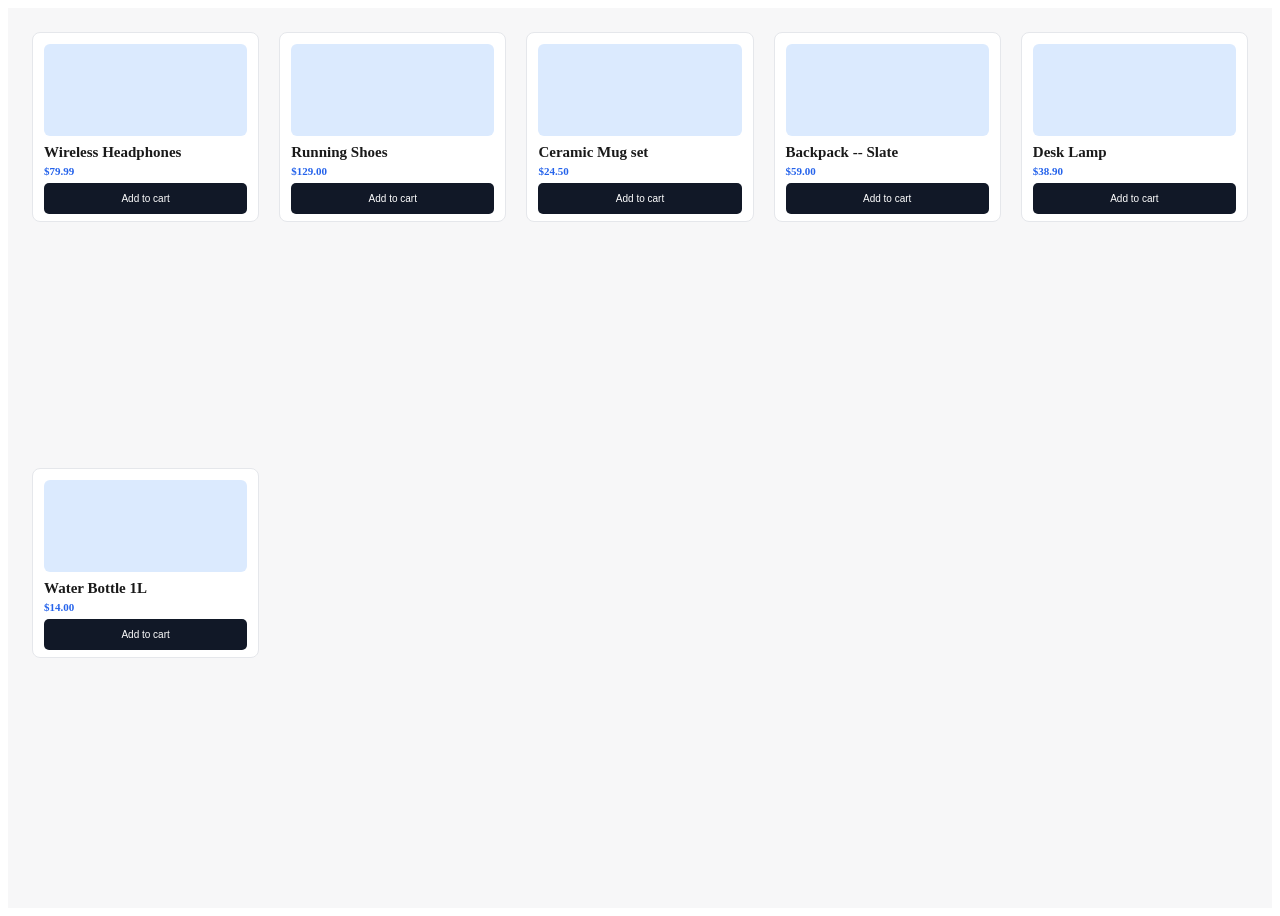
<file: task-02-product-grid/index.html>
<!DOCTYPE html>
<html lang="en">
<head>
  <meta charset="UTF-8">
  <meta name="viewport" content="width=device-width, initial-scale=1.0">
  <title>Task 02 — Product Grid</title>
  <link rel="stylesheet" href="styles.css">
</head>
<body>
  <!-- TODO: use CSS Grid — .product-grid should lay out .product-card items
       in equal-size responsive columns with repeat(auto-fill, minmax(...))
       so the grid reflows automatically as the viewport shrinks or grows,
       with no media queries needed -->
  <main class="product-grid">
    <article class="product-card">
      <div class="img-placeholder"></div>
      <h2 class="product-name">Wireless Headphones</h2>
      <p class="product-price">$79.99</p>
      <button type="button">Add to cart</button>
    </article>
    <article class="product-card">
      <div class="img-placeholder"></div>
      <h2 class="product-name">Running Shoes</h2>
      <p class="product-price">$129.00</p>
      <button type="button">Add to cart</button>
    </article>
    <article class="product-card">
      <div class="img-placeholder"></div>
      <h2 class="product-name">Ceramic Mug set</h2>
      <p class="product-price">$24.50</p>
      <button type="button">Add to cart</button>
    </article>
    <article class="product-card">
      <div class="img-placeholder"></div>
      <h2 class="product-name">Backpack -- Slate</h2>
      <p class="product-price">$59.00</p>
      <button type="button">Add to cart</button>
    </article>
    <article class="product-card">
      <div class="img-placeholder"></div>
      <h2 class="product-name">Desk Lamp</h2>
      <p class="product-price">$38.90</p>
      <button type="button">Add to cart</button>
    </article>
    <article class="product-card">
      <div class="img-placeholder"></div>
      <h2 class="product-name">Water Bottle 1L</h2>
      <p class="product-price">$14.00</p>
      <button type="button">Add to cart</button>
    </article>
  </main>
</body>
</html>
</file>
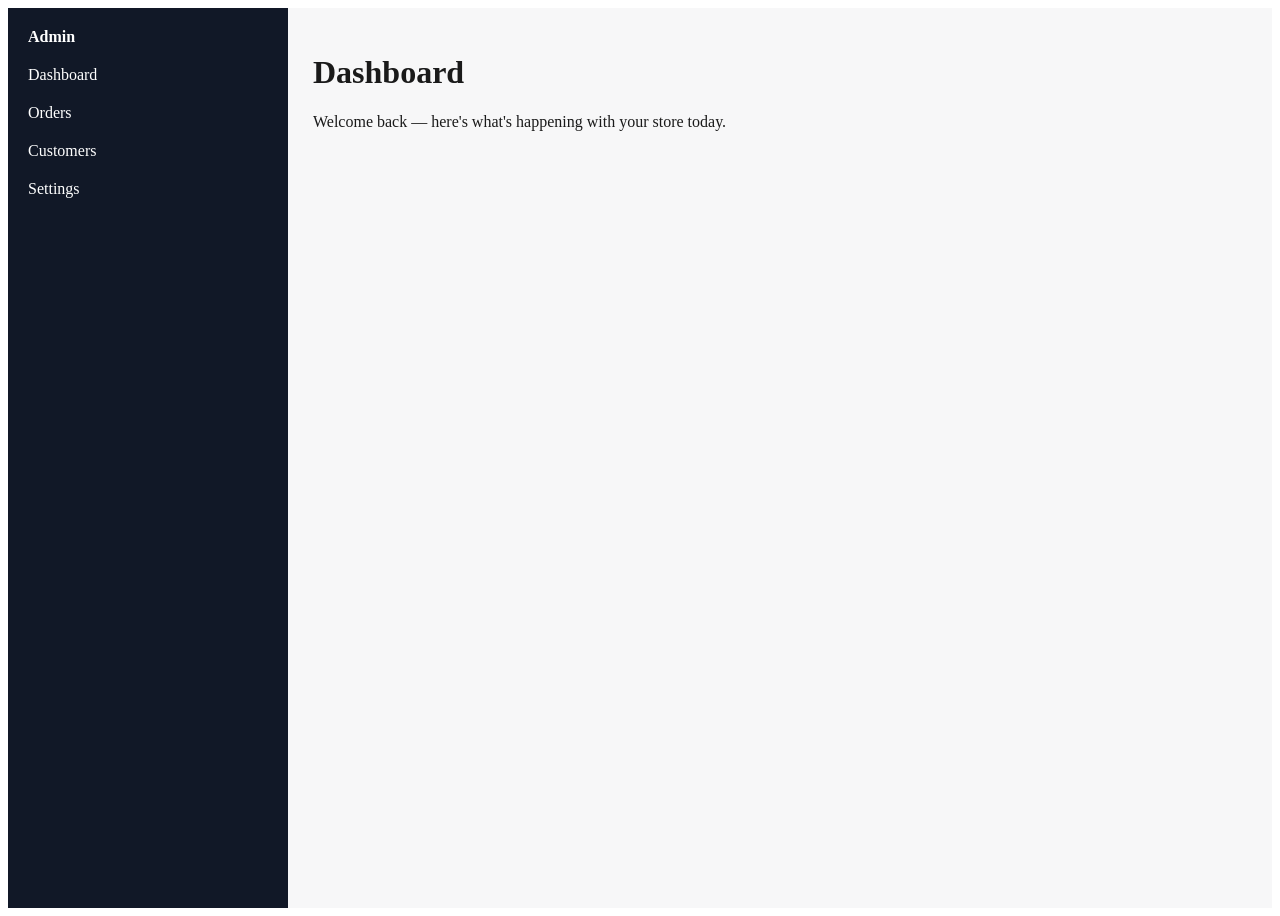
<file: task-03-sidebar-layout/index.html>
<!DOCTYPE html>
<html lang="en">
<head>
  <meta charset="UTF-8">
  <meta name="viewport" content="width=device-width, initial-scale=1.0">
  <title>Task 03 — Sidebar Layout</title>
  <link rel="stylesheet" href="styles.css">
</head>
<body>
  <!-- TODO: use Flexbox — .app-shell should place .sidebar at a fixed
       width and let .main-content flex to fill the remaining space -->
  <div class="app-shell">
    <nav class="sidebar">
      <div class="logo">Admin</div>
      <a href="#">Dashboard</a>
      <a href="#">Orders</a>
      <a href="#">Customers</a>
      <a href="#">Settings</a>
    </nav>
    <main class="main-content">
      <h1>Dashboard</h1>
      <p>Welcome back — here's what's happening with your store today.</p>
    </main>
  </div>
</body>
</html>
</file>
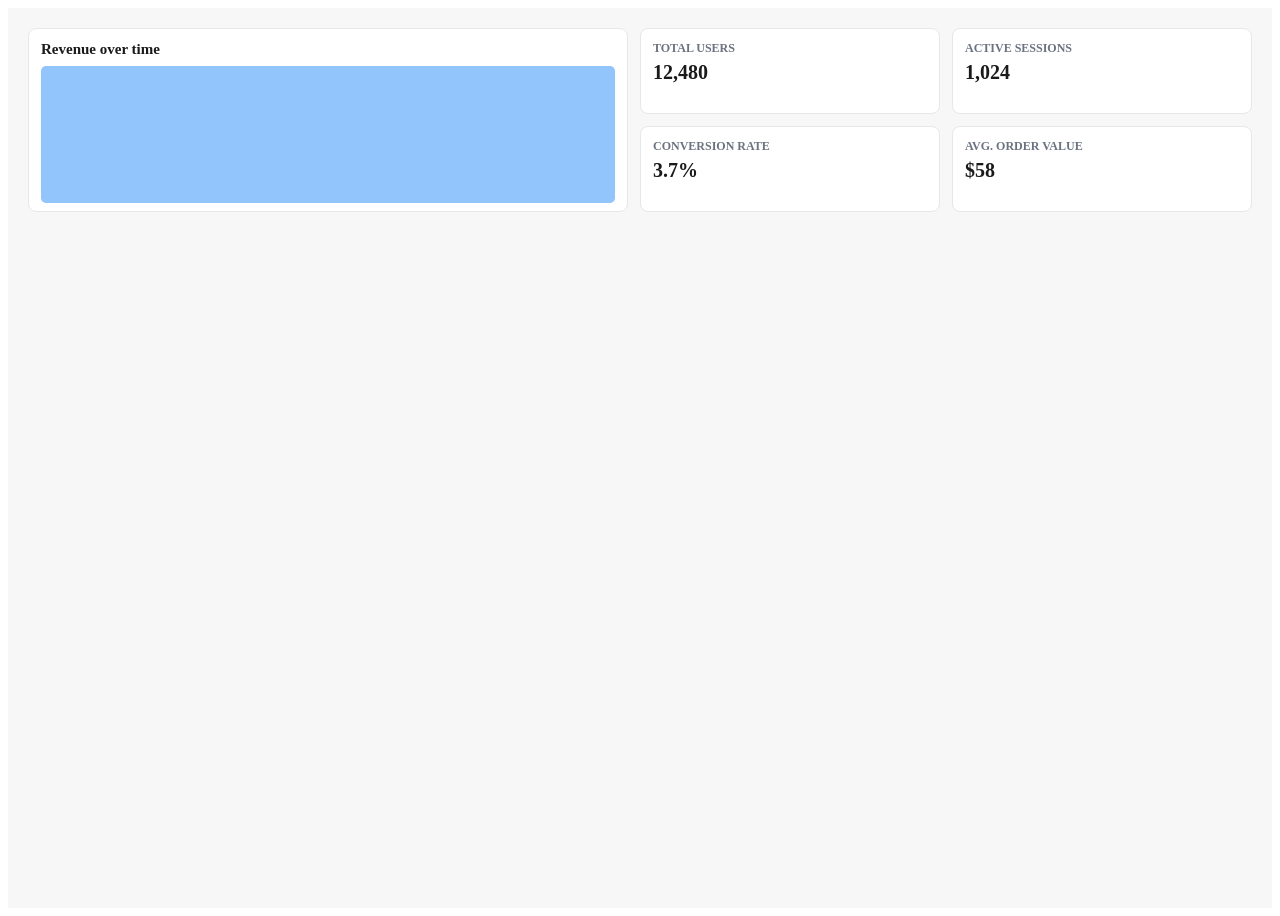
<file: task-04-dashboard-unequal/index.html>
<!DOCTYPE html>
<html lang="en">
<head>
  <meta charset="UTF-8">
  <meta name="viewport" content="width=device-width, initial-scale=1.0">
  <title>Task 04 — Dashboard (Unequal Panels)</title>
  <link rel="stylesheet" href="styles.css">
</head>
<body>
  <!-- TODO: use CSS Grid with grid-template-areas — .dashboard needs one
       large chart panel and several smaller stat-tile panels of unequal
       size arranged around it -->
  <main class="dashboard">
    <section class="panel chart-panel">
      <h2>Revenue over time</h2>
      <div class="img-placeholder"></div>
    </section>
    <section class="panel stat-tile">
      <h3>Total Users</h3>
      <p class="stat-value">12,480</p>
    </section>
    <section class="panel stat-tile">
      <h3>Active Sessions</h3>
      <p class="stat-value">1,024</p>
    </section>
    <section class="panel stat-tile">
      <h3>Conversion Rate</h3>
      <p class="stat-value">3.7%</p>
    </section>
    <section class="panel stat-tile">
      <h3>Avg. Order Value</h3>
      <p class="stat-value">$58</p>
    </section>
  </main>
</body>
</html>
</file>
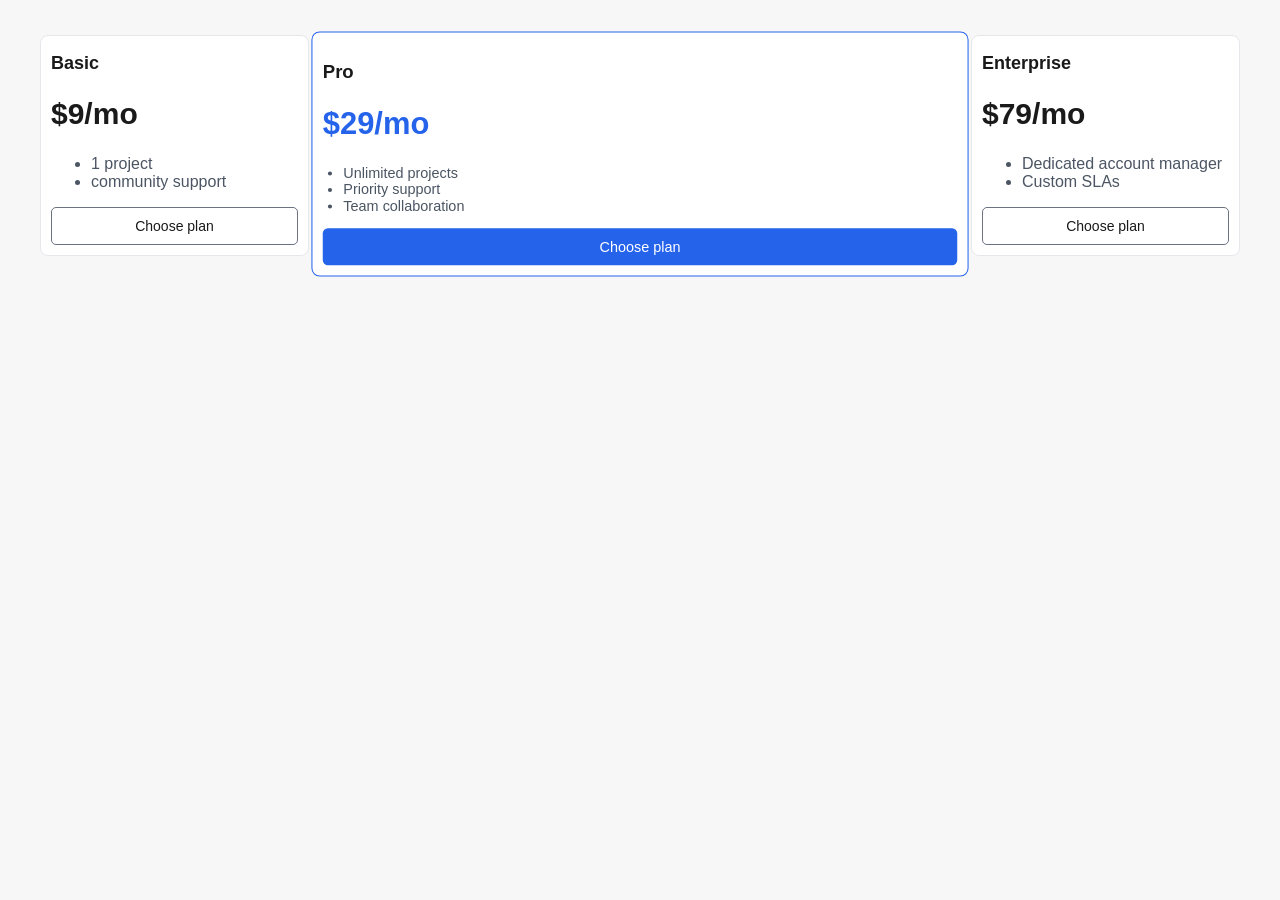
<file: task-05-pricing-cards/index.html>
<!DOCTYPE html>
<html lang="en">
<head>
  <meta charset="UTF-8">
  <meta name="viewport" content="width=device-width, initial-scale=1.0">
  <title>Task 05 — Pricing Cards</title>
  <link rel="stylesheet" href="styles.css">
</head>
<body>
  <!-- TODO: use Flexbox — .pricing-row should lay out the .pricing-card
       items in a row, with the .featured card visually emphasized
       (e.g. flex-grow or transform: scale), and the row should wrap
       onto multiple lines on narrow screens -->
  <main class="pricing-row">
    <article class="pricing-card">
      <h2>Basic</h2>
      <p class="price">$9/mo</p>
      <ul>
        <li>1 project</li>
        <li>community support</li>
      </ul>
      <button type="button">Choose plan</button>
    </article>
    <article class="pricing-card featured">
      <h2>Pro</h2>
      <p class="price">$29/mo</p>
      <ul>
        <li>Unlimited projects</li>
        <li>Priority support</li>
        <li>Team collaboration</li>
      </ul>
      <button type="button">Choose plan</button>
    </article>
    <article class="pricing-card">
      <h2>Enterprise</h2>
      <p class="price">$79/mo</p>
      <ul>
        <li>Dedicated account manager</li>
        <li>Custom SLAs</li>
      </ul>
      <button type="button">Choose plan</button>
    </article>
  </main>
</body>
</html>
</file>
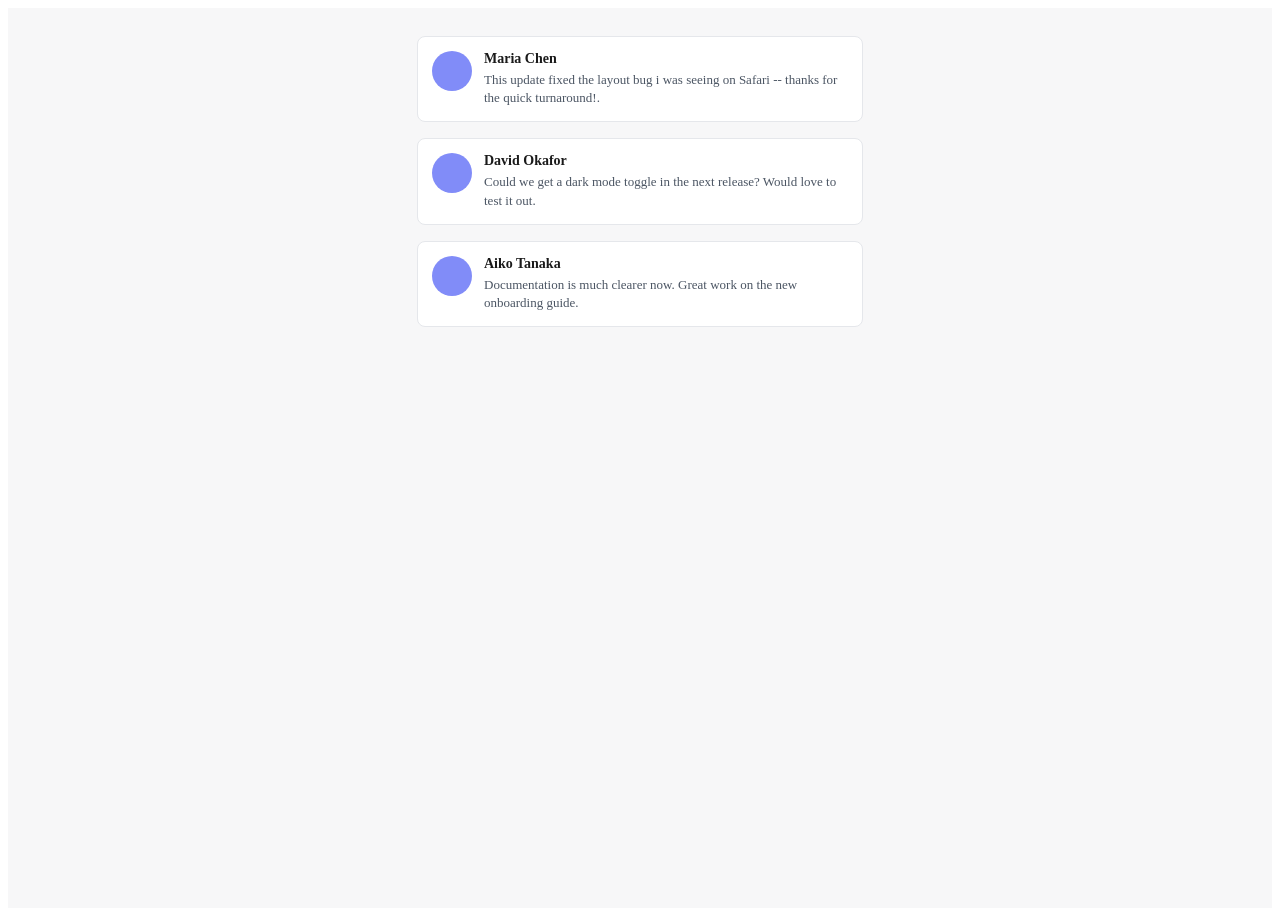
<file: task-06-media-object/index.html>
<!DOCTYPE html>
<html lang="en">
<head>
  <meta charset="UTF-8">
  <meta name="viewport" content="width=device-width, initial-scale=1.0">
  <title>Task 06 — Media Object</title>
  <link rel="stylesheet" href="styles.css">
</head>
<body>
  <!-- TODO: use Flexbox — each .comment should place a fixed-width
       .avatar next to a flexible .comment-body so the text takes up
       the rest of the row -->
  <main class="comment-list">
    <article class="comment">
      <div class="avatar"></div>
      <div class="comment-body">
        <p class="comment-author">Maria Chen</p>
        <p class="comment-text">This update fixed the layout bug i was seeing on Safari -- thanks for the quick turnaround!.</p>
      </div>
    </article>
    <article class="comment">
      <div class="avatar"></div>
      <div class="comment-body">
        <p class="comment-author">David Okafor</p>
        <p class="comment-text">Could we get a dark mode toggle in the next release? Would love to test it out.</p>
      </div>
    </article>
    <article class="comment">
      <div class="avatar"></div>
      <div class="comment-body">
        <p class="comment-author">Aiko Tanaka</p>
        <p class="comment-text">Documentation is much clearer now. Great work on the new onboarding guide.</p>
      </div>
    </article>
  </main>
</body>
</html>
</file>
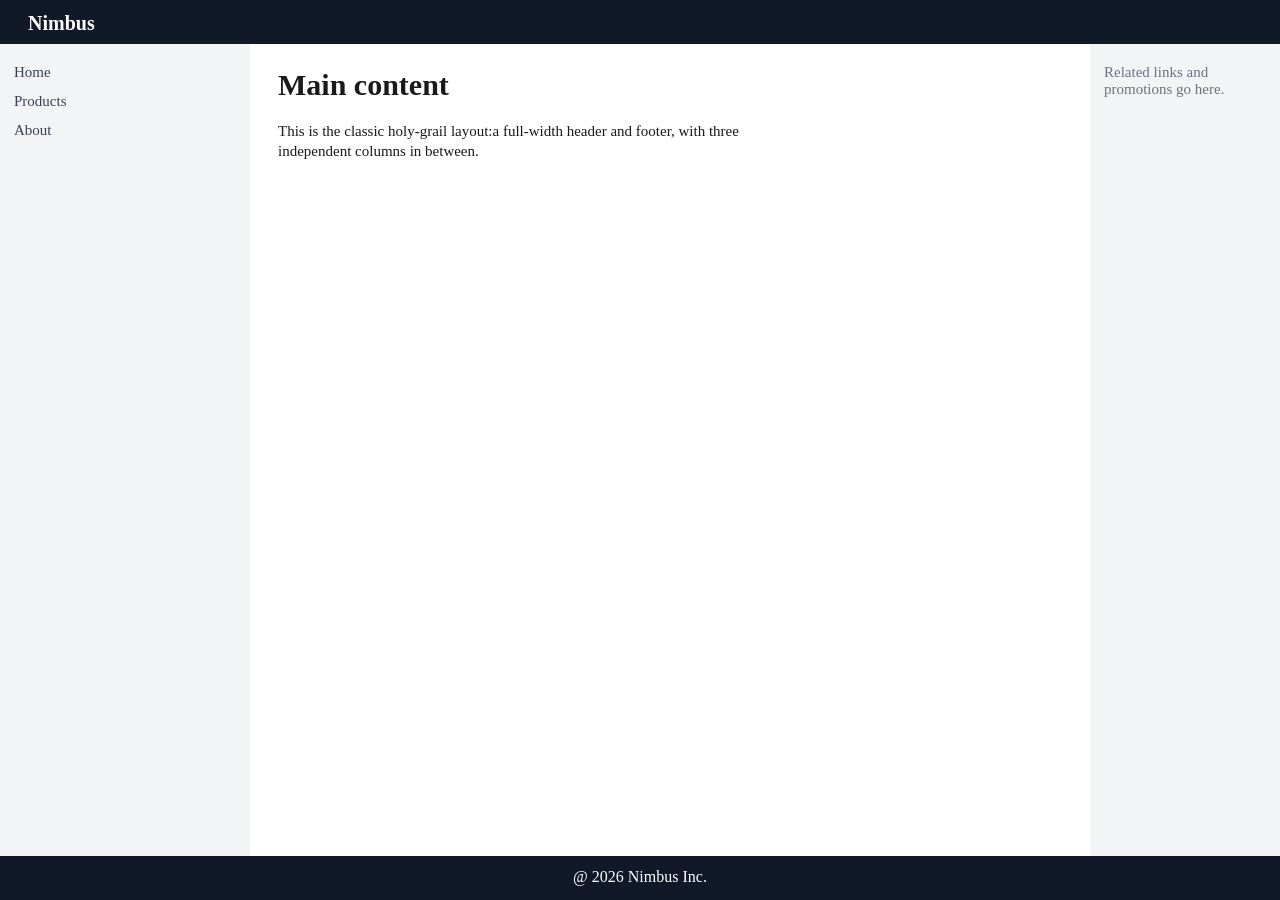
<file: task-07-holy-grail/index.html>
<!DOCTYPE html>
<html lang="en">
<head>
  <meta charset="UTF-8">
  <meta name="viewport" content="width=device-width, initial-scale=1.0">
  <title>Task 07 — Holy Grail Layout</title>
  <link rel="stylesheet" href="styles.css">
</head>
<body>
  <!-- TODO: .page-layout needs a full-width header, a full-width footer,
       and a three-column body in between (nav / content / aside) where
       nav and aside stay a fixed width and content fills the rest.
       Decide for yourself which layout technique fits this shape best —
       think about how many independent rows and columns you need to
       control at once before picking flex or grid -->
  <div class="page-layout">
    <header class="site-header">Nimbus</header>
    <nav class="side-nav">
      <a href="#">Home</a>
      <a href="#">Products</a>
      <a href="#">About</a>
    </nav>
    <main class="content">
      <h1>Main content</h1>
      <p>This is the classic holy-grail layout:a full-width header and footer, with three independent columns in between.</p>
    </main>
    <aside class="sidebar">Related links and promotions go here.</aside>
    <footer class="site-footer">@ 2026 Nimbus Inc.</footer>
  </div>
</body>
</html>
</file>
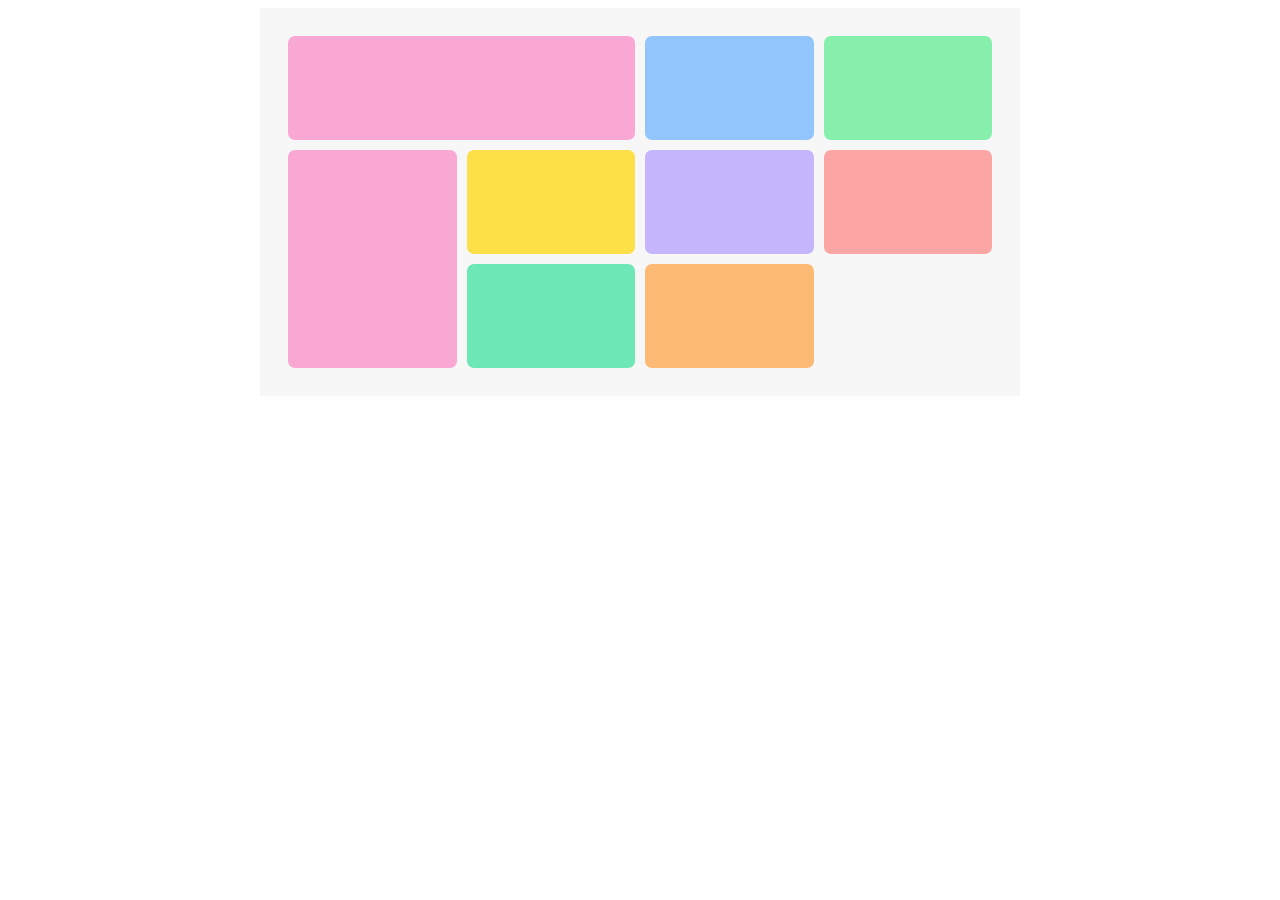
<file: task-08-gallery/index.html>
<!DOCTYPE html>
<html lang="en">
<head>
  <meta charset="UTF-8">
  <meta name="viewport" content="width=device-width, initial-scale=1.0">
  <title>Task 08 — Photo Gallery</title>
  <link rel="stylesheet" href="styles.css">
</head>
<body>
  <!-- TODO: use CSS Grid — .gallery should be an even grid of equal-size
       .gallery-item cells, but a couple of items should stand out by
       spanning 2 columns or 2 rows (grid-column: span 2 / grid-row: span 2) -->
  <main class="gallery">
    <div class="gallery-item wide"></div>
    <div class="gallery-item"></div>
    <div class="gallery-item"></div>
    <div class="gallery-item tall"></div>
    <div class="gallery-item"></div>
    <div class="gallery-item"></div>
    <div class="gallery-item"></div>
    <div class="gallery-item"></div>
    <div class="gallery-item"></div>
  </main>
</body>
</html>
</file>
<file: task-02-product-grid/styles.css>
/* TODO: build .product-grid with CSS Grid to match the mockup */
.product-grid{
    display: grid;
    grid-template-columns: repeat(auto-fill, minmax(200px, 1fr));
    gap: 20px;
    padding: 24px;
    background-color: #f7f7f8;
    min-height: 100vh;
    box-sizing: border-box;
}
.product-card{
    display: flex;
    flex-direction: column;
    height: 190px;
    padding: 11px;
    border: 1px solid #e5e7eb;
    background-color: #ffffff;
    border-radius: 8px;
    box-sizing: border-box;
}
.img-placeholder{
    width: 100%;
    height: 92px;
    flex-shrink: 0;
    background-color: #dbeafe;
    border-radius: 6px;
}
.product-price{
    font-size: 11px;
    font-weight: bold;
    color: #2563eb;
    margin: 0 0 6px;
}
.product-card button{
    background-color: #111827;
    color: #ffffff;
    border:none;
    border-radius: 5px;
    font-size: 10px;
    padding: 10px;

}
.product-name {
    font-size: 15px;
    color: #1a1a1a;
    font-weight: bold;
    margin: 8px 0 4px;
}
</file>
<file: task-03-sidebar-layout/styles.css>
/* TODO: build .app-shell, .sidebar and .main-content with Flexbox to match the mockup */
.app-shell{
    display: flex;
    color:#1a1a1a;
    min-height: 100vh;

}
.sidebar{
    display: flex;
    background-color: #111827;
    flex-direction: column;
    justify-content: flex-start;
    gap: 20px;
    width: 240px;
    flex:0 0 240px;
    color: #ffffff;
    padding: 20px;
    
}
.main-content{
    flex:1;
    min-width: 0;
    background-color: #f7f7f8;
    padding: 25px;
}

.logo{
    color:#ffffff;
    font-weight: bold;
}

.sidebar a {
    color: #ffffff;
    text-decoration: none;
}

.h1{
     font-weight: bold;
      
}
</file>
<file: task-04-dashboard-unequal/styles.css>
/* TODO: build .dashboard with CSS Grid and grid-template-areas to match the mockup */
.dashboard{
    display: grid;
    grid-template-columns: 2fr 1fr 1fr;
    grid-template-rows: 86px 86px;
    grid-template-areas: 
        "chart users sessions"
        "chart conversion order";
    gap:12px;
    padding:20px;
    background-color: #f7f7f8;
    min-height: 100vh;
    box-sizing: border-box
}
.panel {
    background-color: #ffffff;
    border: 1px solid #e5e7eb;
    border-radius: 8px;
    padding: 12px;
    box-sizing: border-box;
}

.chart-panel h2 {
    font-size: 15px;
    color: #1a1a1a;
    margin: 0 0 8px;
    font-weight: bold;
}

.img-placeholder {
    height: 137px;
    background-color: #93c5fd;
    border-radius: 5px;
}

.stat-tile h3 {
    font-size: 12px;
    font-weight: bold;
    color: #6b7280;
    text-transform: uppercase;
    margin: 0 0 5px;
}

.stat-value {
    font-size: 20px;
    font-weight: bold;
    color: #1a1a1a;
    margin: 0;
}
.chart-panel {
    grid-area: chart;
}

.stat-tile:nth-of-type(2) {
    grid-area: users;
}

.stat-tile:nth-of-type(3) {
    grid-area: sessions;
}

.stat-tile:nth-of-type(4) {
    grid-area: conversion;
}

.stat-tile:nth-of-type(5) {
    grid-area: order;
}
</file>
<file: task-05-pricing-cards/styles.css>
/* TODO: build .pricing-row and .pricing-card with Flexbox to match the mockup */
body {
    margin: 0;
    font-family: Arial;
    color: #1a1a1a;

}

.pricing-row{
    display: flex;
    justify-content: center;
    align-items: flex-start;
    flex-wrap: wrap;
    gap:12px;
    padding: 35px 40px;
    background-color: #f7f7f8;
    min-height: 100vh;
    box-sizing: border-box;
    
}
.pricing-card{
    display: flex;
    flex-direction: column;
    flex: 1 1 90px;
    padding: 10px;
    background-color:#ffffff;
    color:#1a1a1a;
    border: 1px solid #e5e7eb;
    border-radius: 8px;
    box-sizing: border-box;

}
.pricing-card button{
    margin-top: auto;
    border:1px solid #1a1a1a;
    color:#1a1a1a;
    font-size: 14px;
    background-color: #ffffff;
    border-radius: 5px;
    cursor: pointer;
    padding: 10px;
    
}
.pricing-card h2{
    font-size: 18px;
    margin-top: 3%;
}
.price{
    font-size:30px;
    font-weight: bold;
    color:#1a1a1a;
    margin: 8px 0;
}
.pricing-card  ul{
    color: #4b5563;
}

.pricing-card button {
    margin-top: auto;
    padding: 10px;
    background-color: #ffffff;
    border: 1px solid #6b7280;
    border-radius: 5px;
    cursor: pointer;
}
.featured .price{
   color:#2563eb;

}
.featured ul{
    color: #4b5563;
    padding-left: 20px;
    font-size:14px;
}
.featured button{
    background-color: #2563eb;
    color: #ffffff;
    border: none;

}
.pricing-card.featured {
    flex: 2 1 280px;
    min-width: 240px;
    border: 1px solid #2563eb;
    transform: scale(1.03);
}
</file>
<file: task-06-media-object/styles.css>
/* TODO: build .comment with Flexbox to match the mockup */
.comment-list{
    display: flex;
    align-items: center;
    flex-direction: column;
    gap: 16px;
    margin-top: auto;
    background-color: #f7f7f8;
    min-height: 100vh;
    padding: 28px 16px;
    box-sizing: border-box;

}

.comment{
    display: flex;
    align-items: flex-start;
    gap:12px;
    width: 100%;
    max-width: 446px;
    padding: 14px;
    border:1px solid #e5e7eb;
    background-color: #ffffff;
    border-radius: 8px;
    box-sizing: border-box;
    
}
.avatar {
    width: 40px;
    height: 40px;
    background-color: #818cf8;
    border-radius: 50%;
    flex-shrink: 0;
}

.comment-body {
    flex: 1;
    min-width: 0;
}

.comment-author {
    font-size: 14px;
    font-weight: bold;
    color: #1a1a1a;
    margin: 0 0 4px;
}

.comment-text {
    font-size: 13px;
    color: #4b5563;
    line-height: 1.4;
    margin: 0;
}
</file>
<file: task-07-holy-grail/styles.css>
/* TODO: build .page-layout to match the mockup */
body {
    margin: 0;
}
.page-layout {
    display: grid;
    grid-template-columns: 250px minmax(0, 1fr) 190px;
    grid-template-rows: 44px 1fr 44px;
    grid-template-areas:
    "header header header"
    "nav content sidebar"
    "footer footer footer";
    min-height: 100vh;
}
.site-header {
    grid-area: header;
    background-color: #111827;
    color: #ffffff;
    padding: 12px 28px;
    font-weight: bold;
    font-size: 20px;
}

.site-footer {
    grid-area: footer;
    background-color: #111827;
    color: white;
    padding: 12px 28px;
    text-align: center;
}
.side-nav {
    grid-area: nav;
    display: flex;
    flex-direction: column;
    gap: 12px;
    padding: 20px 14px;
    background-color: #f3f4f6;
    
}

.side-nav a {
    color: #374151;
    text-decoration: none;
    font-size: 15px;
}
.content {
    grid-area: content;
    padding: 24px 28px;
    background-color: #ffffff;
    color: #1a1a1a;
    font-size: 15px;
}

.content h1 {
    font-size: 30px;
    margin-top: 0;
}
.sidebar {
    grid-area: sidebar;
    padding: 20px 14px;
    background-color: #f3f4f6;
    color: #6b7280;
    font-size: 15px;
    max-width: 180px;
}
.content p {
    max-width: 500px;
    line-height: 1.3;
}
</file>
<file: task-08-gallery/styles.css>
/* TODO: build .gallery with CSS Grid to match the mockup */
.gallery {
    display: grid;
    grid-template-columns: repeat(4, 1fr);
    grid-auto-rows: 104px;
    gap: 10px;
    padding: 28px;
    max-width: 760px;
    margin: 0 auto;
    background-color: #f7f7f8;
    box-sizing: border-box;
}
.gallery-item {
    background-color: #dbeafe;
    border-radius: 7px;
}
.wide {
    grid-column: span 2;
}
.tall{
    grid-row: span 2;
}
.gallery-item:nth-child(1) {
    background-color: #f9a8d4;
}
.gallery-item:nth-child(2) {
    background-color: #93c5fd;
}
.gallery-item:nth-child(3) {
    background-color: #86efac;
}
.gallery-item:nth-child(4) {
    background-color: #f9a8d4;
}
.gallery-item:nth-child(5) {
    background-color: #fde047;
}
.gallery-item:nth-child(6) {
    background-color: #c4b5fd;
}
.gallery-item:nth-child(7) {
    background-color: #fca5a5;
}

.gallery-item:nth-child(8) {
    background-color: #6ee7b7;
}

.gallery-item:nth-child(9) {
    background-color: #fdba74;
}
</file>
